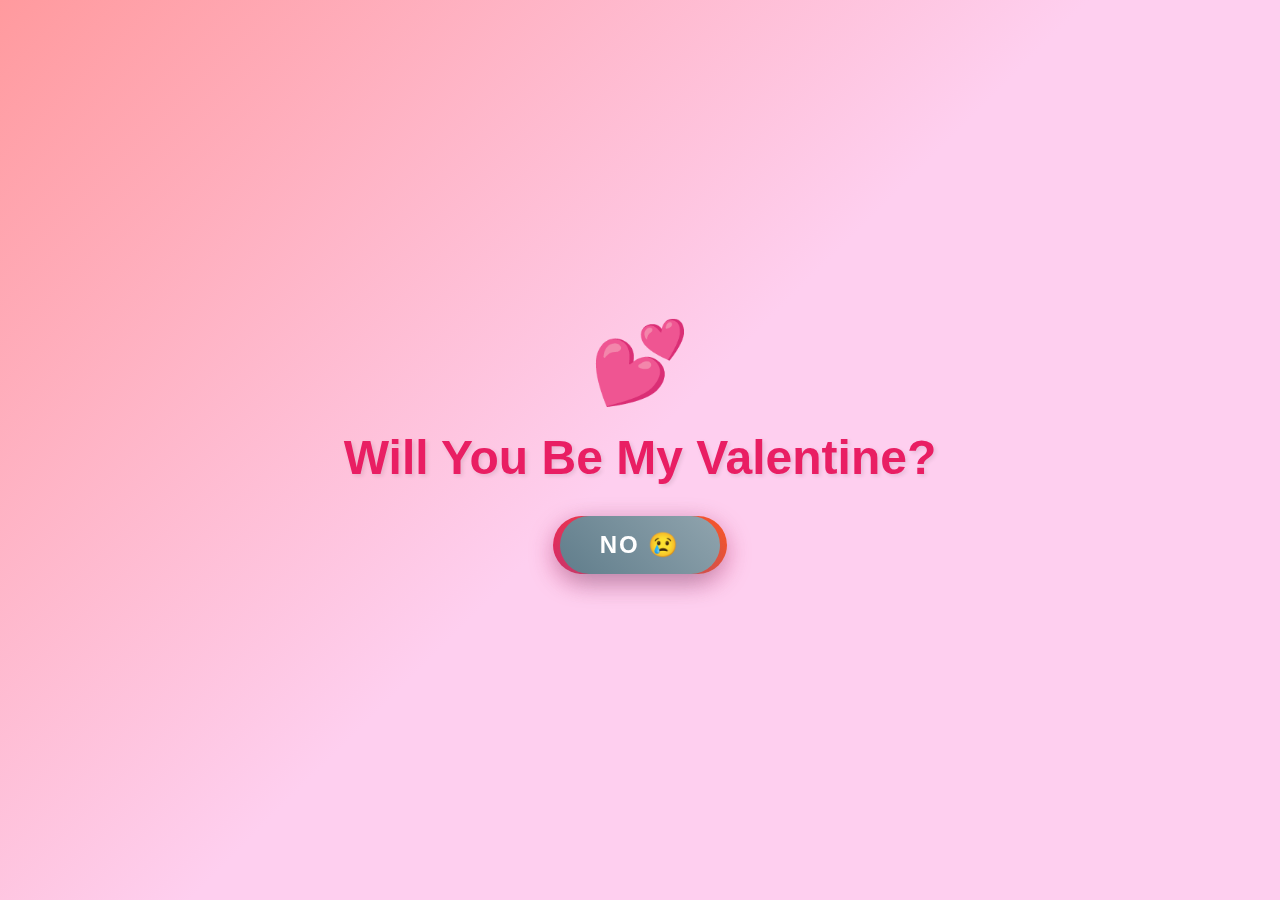
<file: index.html>
<!DOCTYPE html>
<html lang="en">
<head>
    <meta charset="UTF-8">
    <meta name="viewport" content="width=device-width, initial-scale=1.0">
    <title>Will You Be My Valentine?</title>
    <style>
        * {
            margin: 0;
            padding: 0;
            box-sizing: border-box;
        }

        body {
            min-height: 100vh;
            display: flex;
            flex-direction: column;
            align-items: center;
            justify-content: center;
            background: linear-gradient(135deg, #ff9a9e 0%, #fecfef 50%, #fecfef 100%);
            font-family: 'Segoe UI', Tahoma, Geneva, Verdana, sans-serif;
            overflow: hidden;
            position: relative;
        }

        .container {
            text-align: center;
            padding: 20px;
            z-index: 10;
        }

        .question {
            font-size: clamp(1.5rem, 5vw, 3rem);
            color: #e91e63;
            margin-bottom: 20px;
            text-shadow: 2px 2px 4px rgba(0, 0, 0, 0.1);
            animation: pulse 2s ease-in-out infinite;
        }

        @keyframes pulse {
            0%, 100% { transform: scale(1); }
            50% { transform: scale(1.05); }
        }

        .hearts {
            position: fixed;
            top: 0;
            left: 0;
            width: 100%;
            height: 100%;
            pointer-events: none;
            z-index: 1;
        }

        .heart {
            position: absolute;
            font-size: 20px;
            animation: float 4s ease-in-out infinite;
            opacity: 0;
        }

        @keyframes float {
            0% { transform: translateY(100vh) rotate(0deg); opacity: 1; }
            100% { transform: translateY(-100vh) rotate(360deg); opacity: 0; }
        }

        .buttons-container {
            display: flex;
            gap: 30px;
            align-items: center;
            justify-content: center;
            flex-wrap: wrap;
            position: relative;
            min-height: 80px;
        }

        .btn {
            padding: 15px 40px;
            font-size: clamp(1rem, 3vw, 1.5rem);
            border: none;
            border-radius: 50px;
            cursor: pointer;
            transition: all 0.3s ease;
            font-weight: bold;
            text-transform: uppercase;
            letter-spacing: 2px;
            position: relative;
            overflow: hidden;
        }

        .btn-yes {
            background: linear-gradient(45deg, #e91e63, #ff5722);
            color: white;
            box-shadow: 0 8px 25px rgba(233, 30, 99, 0.4);
        }

        .btn-yes:hover {
            transform: scale(1.1);
            box-shadow: 0 12px 35px rgba(233, 30, 99, 0.6);
        }

        .btn-yes:active {
            transform: scale(0.95);
        }

        .btn-no {
            background: linear-gradient(45deg, #607d8b, #90a4ae);
            color: white;
            box-shadow: 0 8px 25px rgba(96, 125, 139, 0.4);
            position: absolute;
        }

        .btn-no:hover {
            background: linear-gradient(45deg, #78909c, #b0bec5);
        }

        /* Celebration styles */
        .celebration {
            position: fixed;
            top: 0;
            left: 0;
            width: 100%;
            height: 100%;
            pointer-events: none;
            z-index: 100;
            display: none;
        }

        .celebration.active {
            display: block;
        }

        .confetti {
            position: absolute;
            width: 10px;
            height: 10px;
            animation: confetti-fall 3s ease-out forwards;
        }

        @keyframes confetti-fall {
            0% {
                transform: translateY(-100%) rotate(0deg);
                opacity: 1;
            }
            100% {
                transform: translateY(100vh) rotate(720deg);
                opacity: 0;
            }
        }

        .big-heart {
            position: fixed;
            font-size: 150px;
            animation: heart-pop 0.8s ease-out forwards;
            z-index: 200;
            display: none;
            align-items: start;
        }

        .big-heart.active {
            display: block;
        }

        @keyframes heart-pop {
            0% {
                transform: scale(0) rotate(-20deg);
                opacity: 0;
            }
            50% {
                transform: scale(1.5) rotate(10deg);
                opacity: 1;
            }
            100% {
                transform: scale(1) rotate(0deg);
                opacity: 1;
            }
        }

        .success-message {
            position: fixed;
            top: 50%;
            left: 50%;
            transform: translate(-50%, -50%);
            font-size: clamp(1.5rem, 5vw, 2.5rem);
            color: #e91e63;
            text-align: center;
            z-index: 150;
            display: none;
            animation: fade-in-up 1s ease-out 0.5s forwards;
            opacity: 0;
        }

        .success-message.active {
            display: block;
        }

        @keyframes fade-in-up {
            from {
                opacity: 0;
                transform: translate(-50%, -30%);
            }
            to {
                opacity: 1;
                transform: translate(-50%, -50%);
            }
        }

        .cupid {
            font-size: 80px;
            margin-bottom: 20px;
            animation: bounce 1s ease-in-out infinite;
        }

        @keyframes bounce {
            0%, 100% { transform: translateY(0); }
            50% { transform: translateY(-20px); }
        }

        .hidden {
            display: none !important;
        }

        /* Sparkle effect for yes button */
        .sparkle {
            position: absolute;
            width: 100%;
            height: 100%;
            top: 0;
            left: 0;
            pointer-events: none;
        }

        .sparkle-star {
            position: absolute;
            font-size: 12px;
            animation: sparkle-fade 1s ease-in-out infinite;
        }

        @keyframes sparkle-fade {
            0%, 100% { opacity: 0; transform: scale(0); }
            50% { opacity: 1; transform: scale(1); }
        }
    </style>
</head>
<body>
    <div class="hearts" id="hearts"></div>
    
    <div class="container" id="main-content">
        <div class="cupid">💕</div>
        <h1 class="question">Will You Be My Valentine?</h1>
        <div class="buttons-container" id="buttons-container">
            <button class="btn btn-yes" id="yes-btn">
                Yes 💖
            </button>
            <button class="btn btn-no" id="no-btn">
                No 😢
            </button>
        </div>
    </div>

    <div class="celebration" id="celebration"></div>
    <div class="big-heart" id="big-heart">💖</div>
    <div class="success-message" id="success-message">
        I love you! ❤️<br>
        Happy Valentine's Day!
    </div>

    <script>
        // Create floating hearts
        const heartsContainer = document.getElementById('hearts');
        const emojis = ['💕', '💖', '💗', '💓', '💝', '💘'];
        
        function createHeart() {
            const heart = document.createElement('div');
            heart.className = 'heart';
            heart.textContent = emojis[Math.floor(Math.random() * emojis.length)];
            heart.style.left = Math.random() * 100 + '%';
            heart.style.animationDelay = Math.random() * 4 + 's';
            heart.style.animationDuration = (Math.random() * 2 + 3) + 's';
            heartsContainer.appendChild(heart);
            
            setTimeout(() => heart.remove(), 6000);
        }
        
        setInterval(createHeart, 500);

        // Button functionality
        const yesBtn = document.getElementById('yes-btn');
        const noBtn = document.getElementById('no-btn');
        const buttonsContainer = document.getElementById('buttons-container');
        const mainContent = document.getElementById('main-content');
        const celebration = document.getElementById('celebration');
        const bigHeart = document.getElementById('big-heart');
        const successMessage = document.getElementById('success-message');

        let noClickCount = 0;
        const phrases = [
            "Are you sure? 😢",
            "Please think again! 🙏",
            "Don't break my heart! 💔",
            "I'll be very sad... 😞",
            "Single click can change everything! 💫",
            "Pretty please with a cherry on top! 🍒",
            "My heart is getting weaker! 💓"
        ];

        // Move no button away when hovered or clicked
        noBtn.addEventListener('mouseover', moveNoButton);
        noBtn.addEventListener('click', moveNoButton);
        noBtn.addEventListener('touchstart', moveNoButton);

        function moveNoButton() {
            const containerRect = buttonsContainer.getBoundingClientRect();
            const btnRect = noBtn.getBoundingClientRect();
            
            // Get viewport dimensions
            const viewportWidth = window.innerWidth;
            const viewportHeight = window.innerHeight;
            
            // Calculate safe movement area (keep button within viewport)
            const maxX = viewportWidth - btnRect.width - 20;
            const maxY = viewportHeight - btnRect.height - 20;
            const minX = 20;
            const minY = 20;
            
            // Generate random position
            let newX, newY;
            let attempts = 0;
            
            do {
                newX = Math.random() * (maxX - minX) + minX;
                newY = Math.random() * (maxY - minY) + minY;
                attempts++;
            } while (
                // Check distance from container center (keep somewhat near)
                Math.abs(newX - viewportWidth/2) < 100 &&
                Math.abs(newY - viewportHeight/2) < 100 &&
                attempts < 10
            );

            // Add phrases periodically
            noClickCount++;
            if (noClickCount <= phrases.length) {
                noBtn.textContent = phrases[noClickCount - 1];
                // Make text smaller for longer phrases
                if (phrases[noClickCount - 1].length > 20) {
                    noBtn.style.fontSize = 'clamp(0.7rem, 2vw, 1rem)';
                }
            }

            // Position the button using fixed positioning
            noBtn.style.position = 'fixed';
            noBtn.style.left = newX + 'px';
            noBtn.style.top = newY + 'px';
            noBtn.style.zIndex = '100';
        }

        // Yes button click - celebration!
        yesBtn.addEventListener('click', celebrate);

        function celebrate() {
            // Hide main content
            mainContent.classList.add('hidden');
            
            // Show big heart
            bigHeart.classList.add('active');
            bigHeart.style.left = 'calc(50% - 75px)';
            bigHeart.style.top = 'calc(50% - 75px)';
            
            // Trigger celebration after heart animation
            setTimeout(() => {
                showCelebration();
                successMessage.classList.add('active');
                launchConfetti();
            }, 800);
        }

        function showCelebration() {
            celebration.classList.add('active');
            
            // Create confetti
            const colors = ['💖', '💕', '💗', '💓', '💝', '💘', '❤️', '🧡', '💛', '💚', '💙', '💜'];
            const confettiCount = 150;
            
            for (let i = 0; i < confettiCount; i++) {
                setTimeout(() => {
                    const confetti = document.createElement('div');
                    confetti.className = 'confetti';
                    confetti.textContent = colors[Math.floor(Math.random() * colors.length)];
                    confetti.style.left = Math.random() * 100 + '%';
                    confetti.style.animationDuration = (Math.random() * 2 + 2) + 's';
                    confetti.style.animationDelay = Math.random() * 0.5 + 's';
                    confetti.style.fontSize = (Math.random() * 15 + 10) + 'px';
                    confetti.style.zIndex = '100';
                    celebration.appendChild(confetti);
                    
                    setTimeout(() => confetti.remove(), 4000);
                }, i * 30);
            }
            
            // Create more hearts rapidly
            for (let i = 0; i < 50; i++) {
                setTimeout(() => {
                    createHeart();
                }, i * 100);
            }
        }

        function launchConfetti() {
            // Additional celebration effects
            const additionalConfetti = ['🎉', '🎊', '✨', '⭐', '🌟', '💫'];
            for (let i = 0; i < 80; i++) {
                setTimeout(() => {
                    const confetti = document.createElement('div');
                    confetti.className = 'confetti';
                    confetti.textContent = additionalConfetti[Math.floor(Math.random() * additionalConfetti.length)];
                    confetti.style.left = Math.random() * 100 + '%';
                    confetti.style.animationDuration = (Math.random() * 2 + 1.5) + 's';
                    confetti.style.animationDelay = Math.random() * 0.3 + 's';
                    confetti.style.fontSize = (Math.random() * 20 + 15) + 'px';
                    celebration.appendChild(confetti);
                }, i * 40);
            }
        }

        // Touch device support - make no button move on tap
        document.addEventListener('touchmove', function(e) {
            if (e.target === noBtn) {
                moveNoButton();
            }
        }, { passive: true });

        // Reset no button position on window resize
        window.addEventListener('resize', () => {
            if (!mainContent.classList.contains('hidden')) {
                noBtn.style.position = 'relative';
                noBtn.style.left = 'auto';
                noBtn.style.top = 'auto';
            }
        });
    </script>
</body>

</html>
</file>
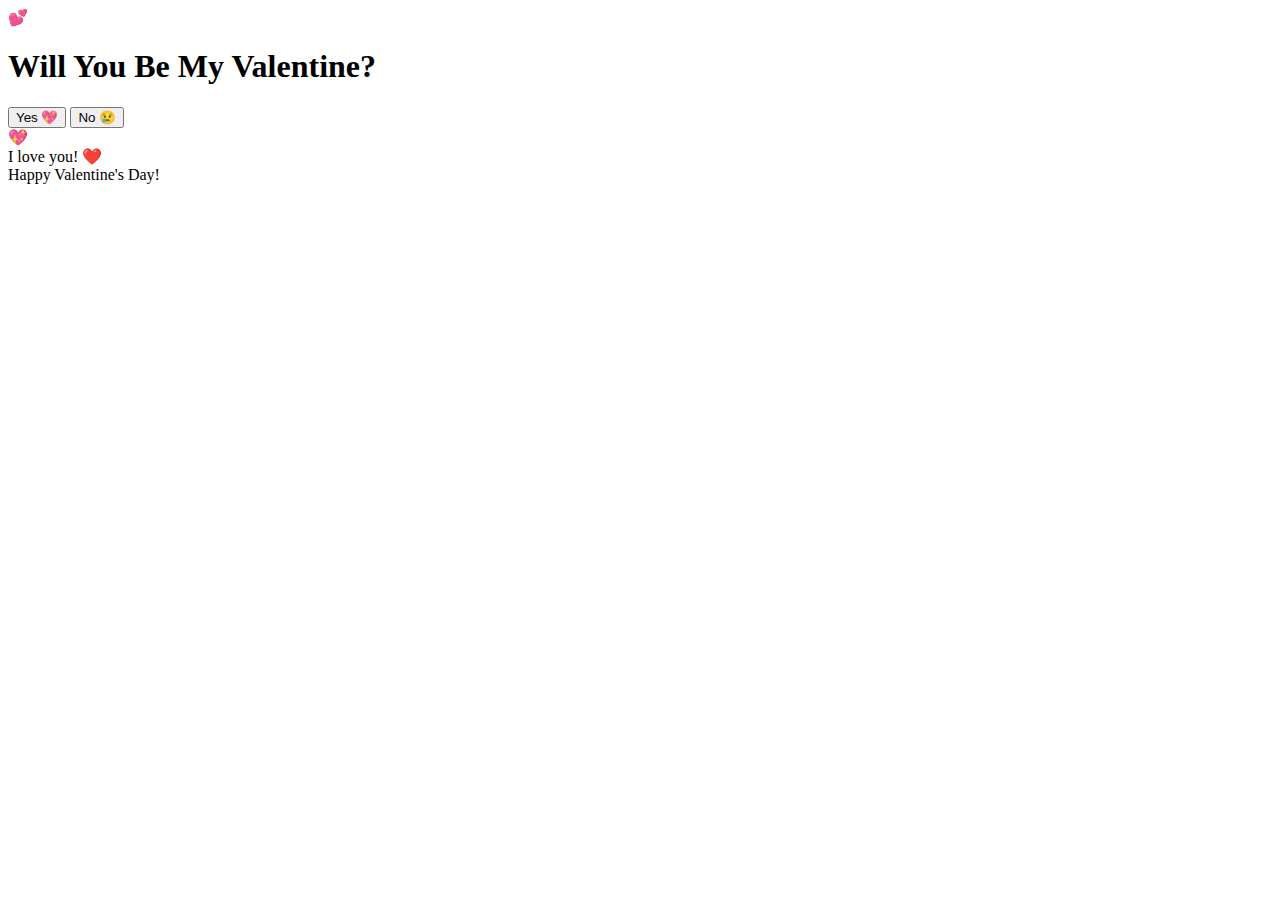
<file: index2.html>
<!DOCTYPE html>
<html lang="en">
<head>
    <meta charset="UTF-8">
    <meta name="viewport" content="width=device-width, initial-scale=1.0">
    <title>Will You Be My Valentine?</title>
</head>
<body>
    <div class="hearts" id="hearts"></div>
    
    <div class="container" id="main-content">
        <div class="cupid">💕</div>
        <h1 class="question">Will You Be My Valentine?</h1>
        <div class="buttons-container" id="buttons-container">
            <button class="btn btn-yes" id="yes-btn">
                Yes 💖
            </button>
            <button class="btn btn-no" id="no-btn">
                No 😢
            </button>
        </div>
    </div>

    <div class="celebration" id="celebration"></div>
    <div class="big-heart" id="big-heart">💖</div>
    <div class="success-message" id="success-message">
        I love you! ❤️<br>
        Happy Valentine's Day!
    </div>

</body>
</html>
</file>
